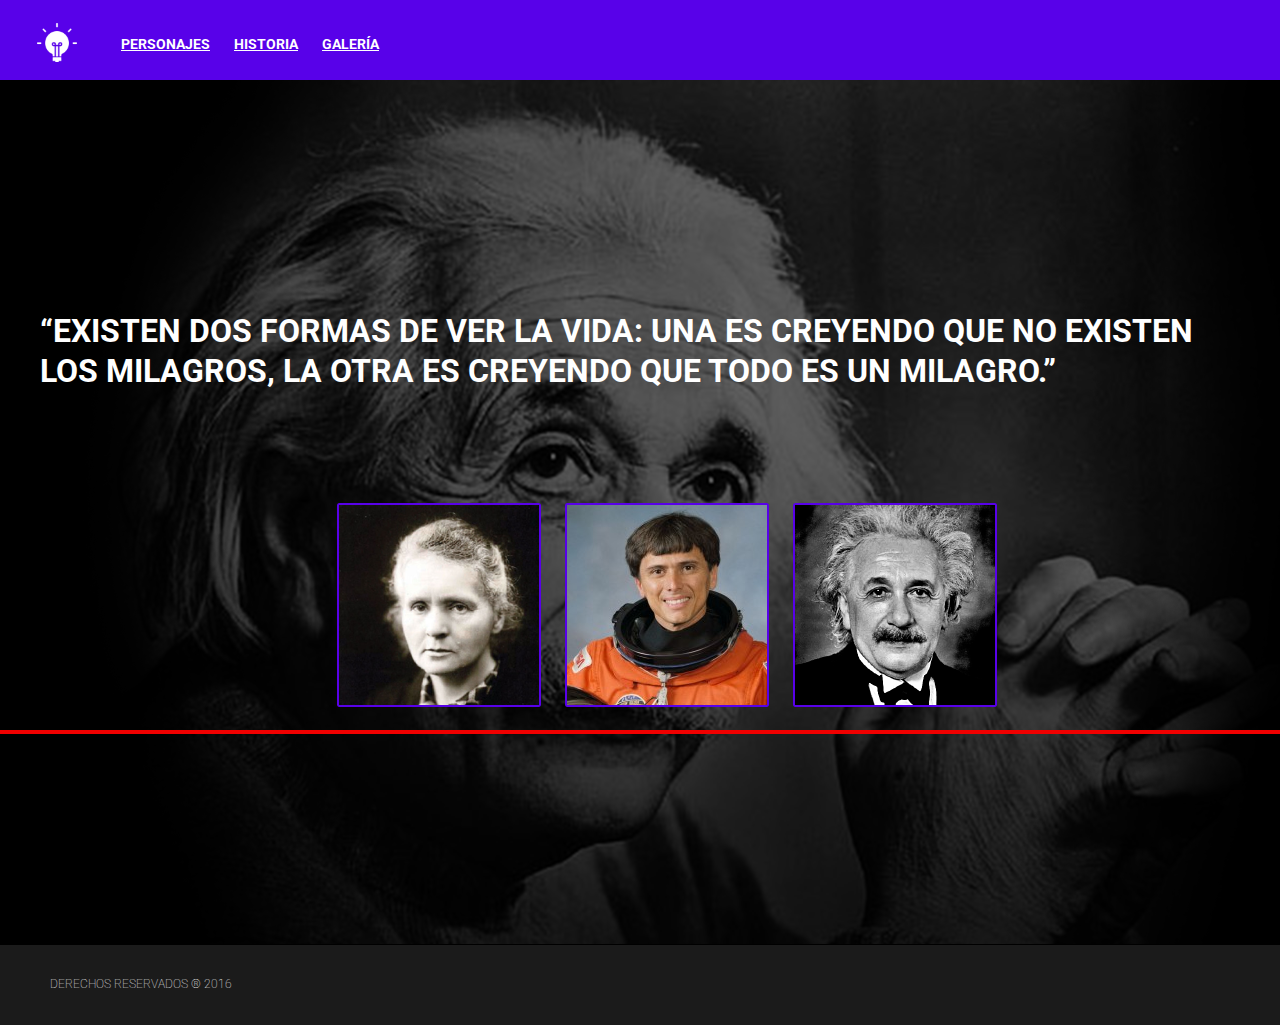
<file: web_site_02/index.html>
<!DOCTYPE html>
<html lang="es">

<head>
	<link rel="stylesheet" type="text/css" href="css/styles.css">
	<link href="https://fonts.googleapis.com/css?family=Roboto" rel="stylesheet">
	<meta charset="UTF-8">
	<title>Personajes de la ciencia</title>
</head>

<body>
	<div class="nav">
		<table>
			<th>
				<td class="navegador-item">
					<a href="./index.html">
						<img id="inicio" src="imgs/home_icon.png" alt="">
					</a>
				</td>
				<td class="navegador-item">
					<a href="./personajes.html" target="blank_">PERSONAJES</a>
				</td>
				<td class="navegador-item">
					<a href="./historia.html" target="blank_">HISTORIA</a>
				</td>
				<td class="navegador-item">
					<a href="./galeria.html" target="blank_">GALERÍA</a>
				</td>
			</th>
		</table>
	</div>
	<div class="contenedor">
		<blockquote class="quote">
			“Existen dos formas de ver la vida: una es creyendo que no existen los milagros, la otra es creyendo que todo es un milagro.”
		</blockquote>
	</div>
	<div class="imagenes_home">
		<table>
			<th>
				<a href="https://www.google.com/">
				<img src="./imgs/curie.png" alt="Curie">
				</a>
			</th>
			<th>
				<a href="https://www.google.com/">
				<img src="./imgs/chan.png" alt="Curie">
				</a>
			</th>
			<th>
				<a href="https://www.google.com/">
				<img src="./imgs/einstein.png" alt="Curie">
				</a>
			</th>
		</table>
	</div>
	<div class="barra_footer"></div>
	<footer class="derechosreservados">
		<p id="derechos">DERECHOS RESERVADOS ® 2016</p>
	</footer>
</body>

</html>
</file>
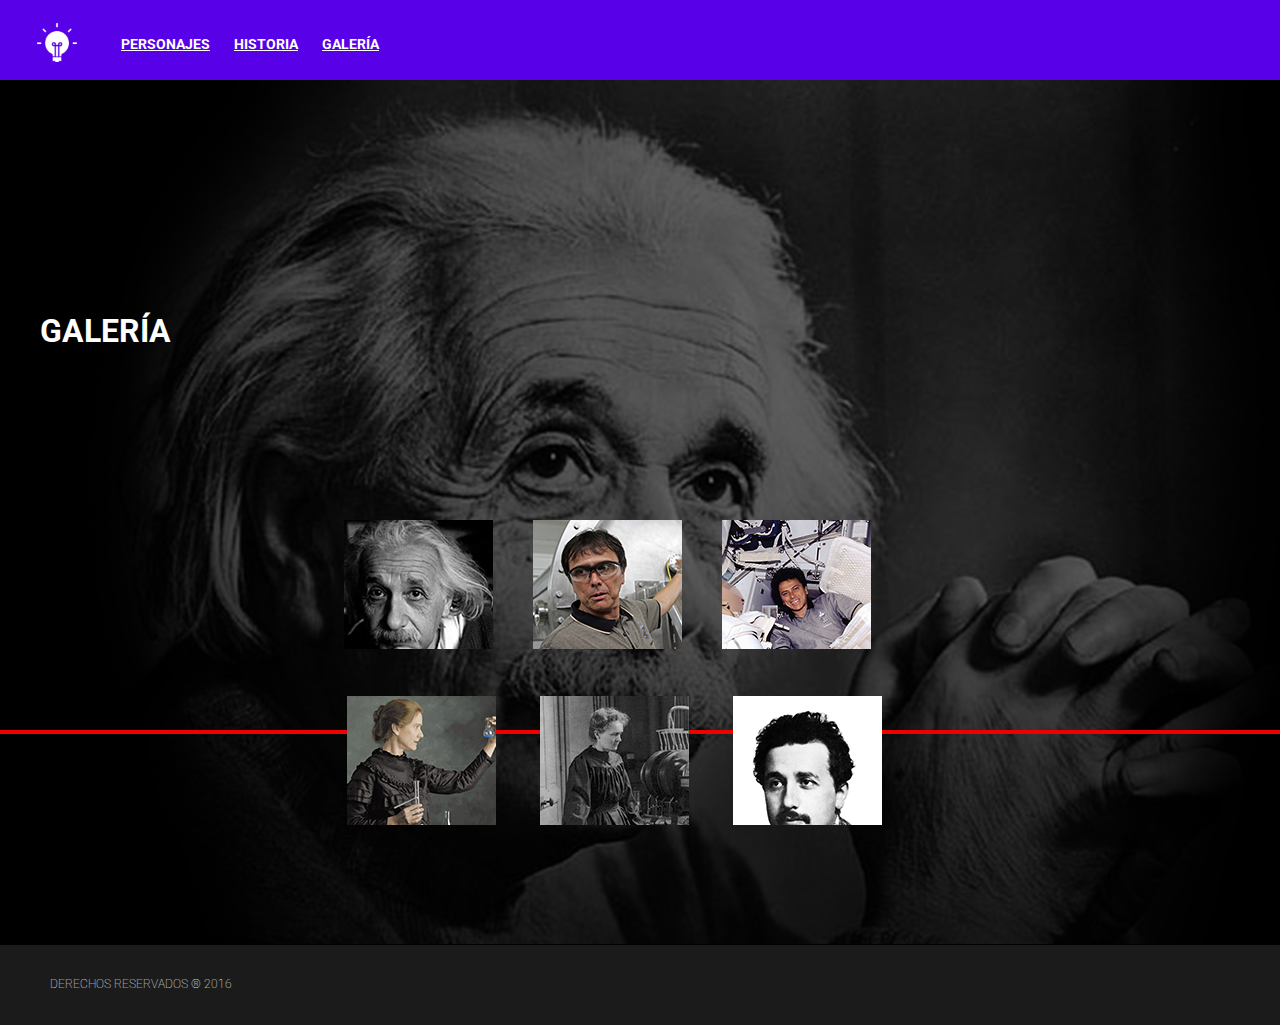
<file: web_site_02/galeria.html>
<!DOCTYPE html>
<html lang="es">

<head>
	<link rel="stylesheet" type="text/css" href="css/styles.css">
	<link href="https://fonts.googleapis.com/css?family=Roboto" rel="stylesheet">
	<meta charset="UTF-8">
	<title>Personajes de la ciencia</title>
</head>

<body>
	<div class="nav">
		<table>
			<th>
				<td class="navegador-item">
					<a href="./index.html">
						<img id="inicio" src="imgs/home_icon.png" alt="">
					</a>
				</td>
				<td class="navegador-item">
					<a href="./personajes.html" target="blank_">PERSONAJES</a>
				</td>
				<td class="navegador-item">
					<a href="./historia.html" target="blank_">HISTORIA</a>
				</td>
				<td class="navegador-item">
					<a href="./galeria.html" target="blank_">GALERÍA</a>
				</td>
			</th>
		</table>
	</div>
	<div class="contenedor">
		<blockquote class="quote">
			GALERÍA
		</blockquote>
	</div>

	<div class="imagenes_home">
		<table>
			<th>
				<img class="galerias" src="./imgs/img_01.png" alt="curie">
			</th>
			<th>
				<img class="galerias" src="./imgs/img_02.png" alt="curie">
			</th>
			<th>
				<img class="galerias" src="./imgs/img_03.png" alt="curie">
			</th>
			<tr>
				<img class="galerias" src="./imgs/img_04.png" alt="curie">
			</tr>
			<tr>
				<img class="galerias" src="./imgs/img_05.png" alt="curie">
			</tr>
			<tr>
				<img class="galerias" src="./imgs/img_06.png" alt="curie">
			</tr>
		</table>
	</div>
	<div class="barra_footer"></div>
	<footer class="derechosreservados">
		<p id="derechos">DERECHOS RESERVADOS ® 2016</p>
	</footer>
</body>

</html>
</file>
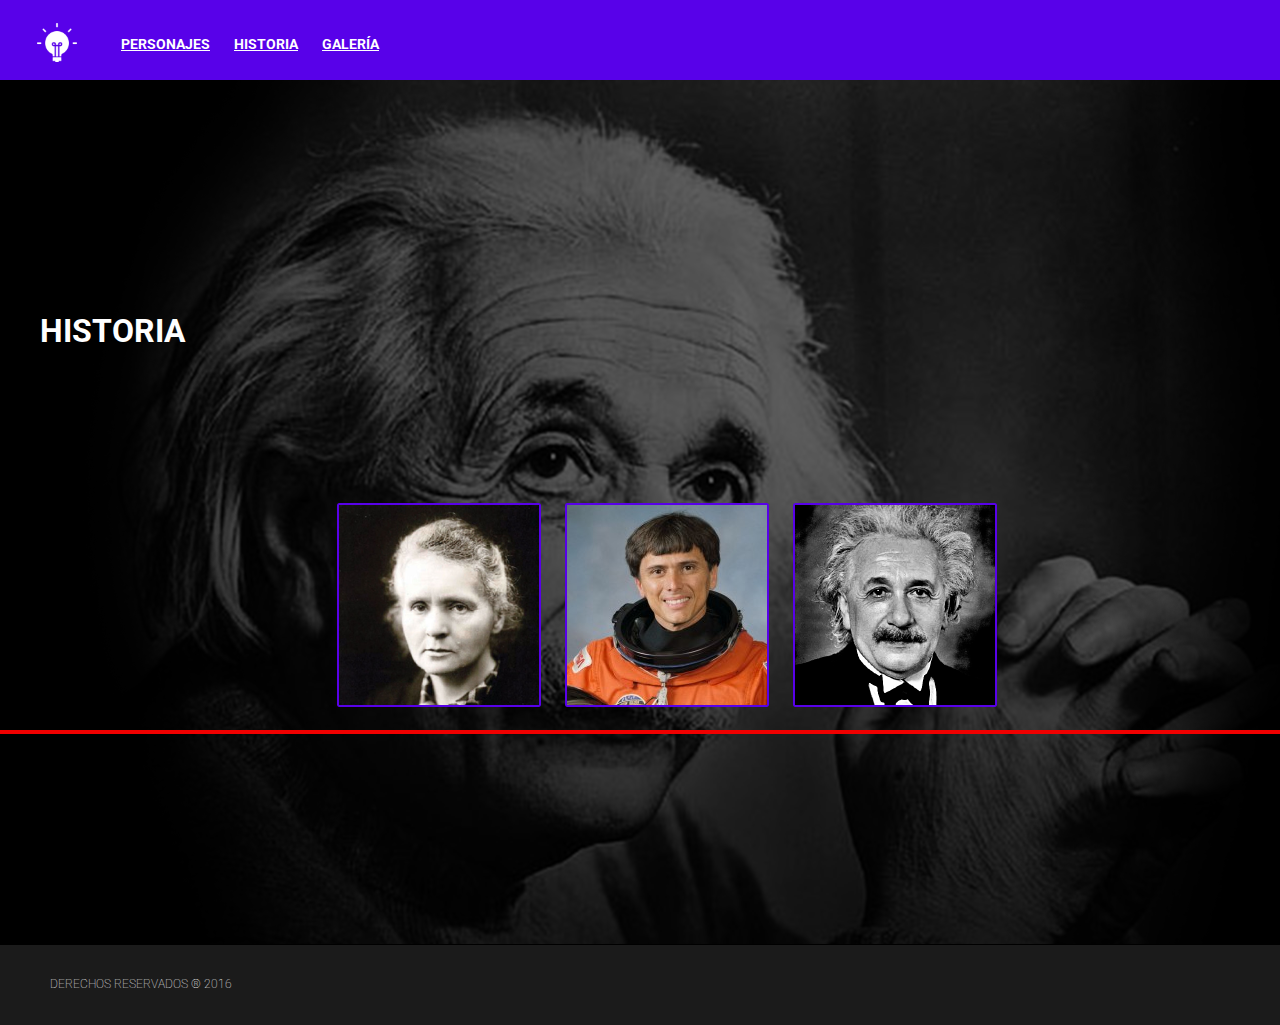
<file: web_site_02/historia.html>
<!DOCTYPE html>
<html lang="es">

<head>
	<link rel="stylesheet" type="text/css" href="css/styles.css">
	<link href="https://fonts.googleapis.com/css?family=Roboto" rel="stylesheet">
	<meta charset="UTF-8">
	<title>Personajes de la ciencia</title>
</head>

<body>
	<div class="nav">
		<table>
			<th>
				<td class="navegador-item">
					<a href="./index.html">
						<img id="inicio" src="imgs/home_icon.png" alt="">
					</a>
				</td>
				<td class="navegador-item">
					<a href="./personajes.html" target="blank_">PERSONAJES</a>
				</td>
				<td class="navegador-item">
					<a href="./historia.html" target="blank_">HISTORIA</a>
				</td>
				<td class="navegador-item">
					<a href="./galeria.html" target="blank_">GALERÍA</a>
				</td>
			</th>
		</table>
	</div>
	<div class="contenedor">
		<blockquote class="quote">
			HISTORIA
		</blockquote>
	</div>
	<div class="imagenes_home">
		<table>
			<th>
				<a href="https://www.google.com/">
				<img src="./imgs/curie.png" alt="Curie">
				</a>
			</th>
			<th>
				<a href="https://www.google.com/">
				<img src="./imgs/chan.png" alt="Curie">
				</a>
			</th>
			<th>
				<a href="https://www.google.com/">
				<img src="./imgs/einstein.png" alt="Curie">
				</a>
			</th>
		</table>
	</div>
	<div class="barra_footer"></div>
	<footer class="derechosreservados">
		<p id="derechos">DERECHOS RESERVADOS ® 2016</p>
	</footer>
</body>

</html>
</file>
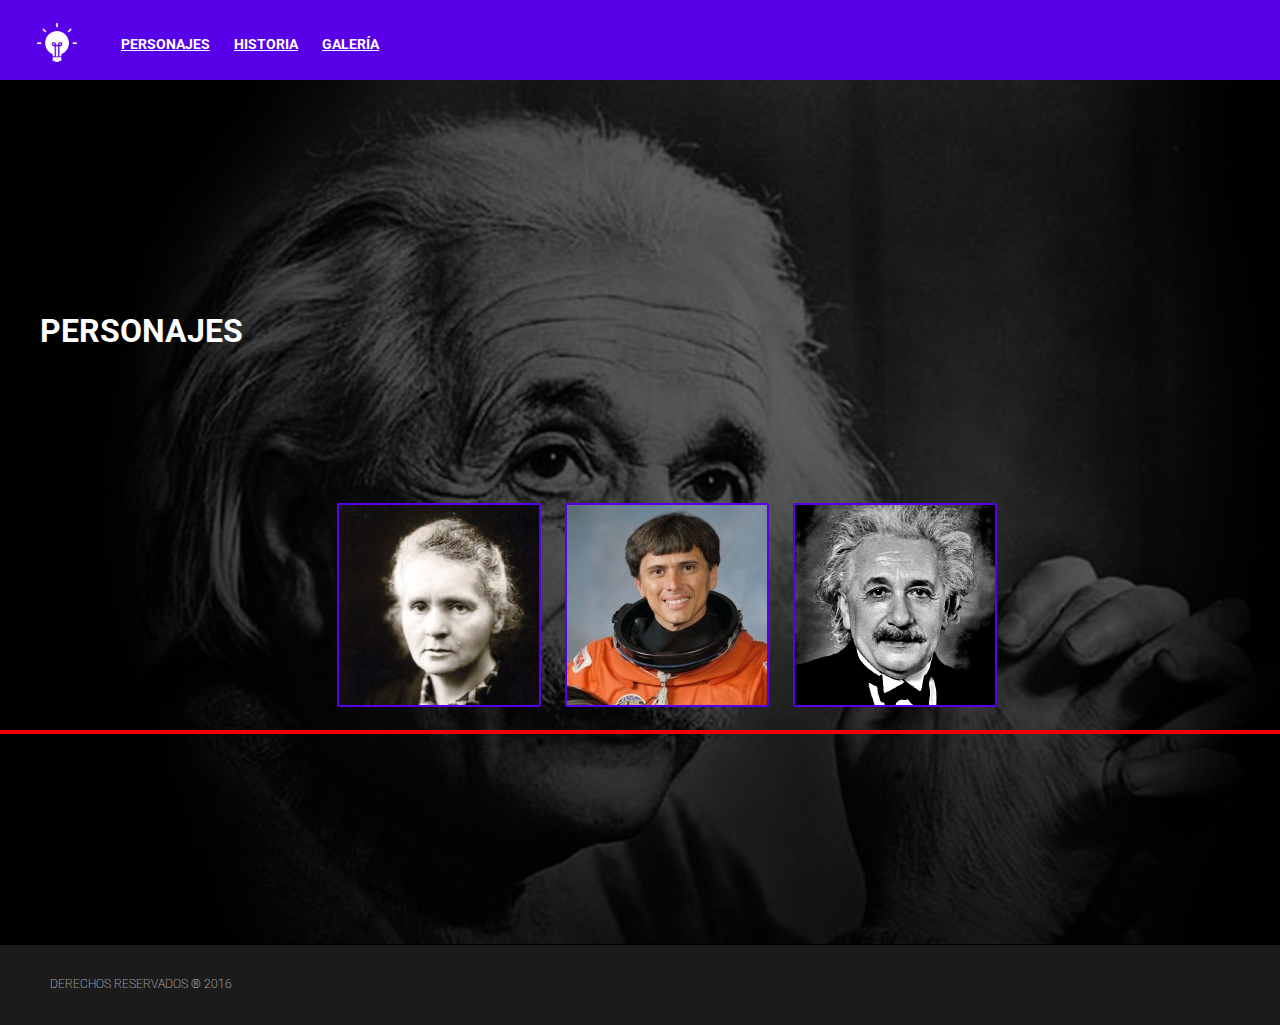
<file: web_site_02/personajes.html>
<!DOCTYPE html>
<html lang="es">

<head>
	<link rel="stylesheet" type="text/css" href="css/styles.css">
	<link href="https://fonts.googleapis.com/css?family=Roboto" rel="stylesheet">
	<meta charset="UTF-8">
	<title>Personajes de la ciencia</title>
</head>

<body>
	<div class="nav">
		<table>
			<th>
				<td class="navegador-item">
					<a href="./index.html">
						<img id="inicio" src="imgs/home_icon.png" alt="">
					</a>
				</td>
				<td class="navegador-item">
					<a href="./personajes.html" target="blank_">PERSONAJES</a>
				</td>
				<td class="navegador-item">
					<a href="./historia.html" target="blank_">HISTORIA</a>
				</td>
				<td class="navegador-item">
					<a href="./galeria.html" target="blank_">GALERÍA</a>
				</td>
			</th>
		</table>
	</div>
	<div class="contenedor">
		<blockquote class="quote">
			PERSONAJES
		</blockquote>
	</div>
	<div class="imagenes_home">
		<table>
			<th>
				<a href="https://www.google.com/">
				<img src="./imgs/curie.png" alt="Curie">
				</a>
			</th>
			<th>
				<a href="https://www.google.com/">
				<img src="./imgs/chan.png" alt="Curie">
				</a>
			</th>
			<th>
				<a href="https://www.google.com/">
				<img src="./imgs/einstein.png" alt="Curie">
				</a>
			</th>
		</table>
	</div>
	<div class="barra_footer"></div>
	<footer class="derechosreservados">
		<p id="derechos">DERECHOS RESERVADOS ® 2016</p>
	</footer>
</body>

</html>
</file>
<file: web_site_02/css/styles.css>
.nav {
  background-color: rgb(88, 1, 233);
  position: absolute;
  left: 0px;
  top: 0px;
  width: 1366px;
  height: 80px;
}

.navegador-item{
  font-size: 14px;
  font-family: 'Roboto', sans-serif;
  color: rgb(255, 255, 255);
  font-weight: bold;
  text-transform: uppercase;
  line-height: 1.248;
  position: relative;
  top: 20px
}

a {
  margin: 10px
}

a:link {
  color: white;
}

a:visited {
  color: deepskyblue;
}

a:hover {
  color: greenyellow;
}

a:active {
  color: orangered;
}

#inicio {  
  width: 40%;
  height: 40%;
  margin-left: 20px;
}

.contenedor {
  left: 0px;
  top: 0px;
  position: absolute;
  top: 80px;
  width: 100%;
  height: 864px;
  z-index: 1;
  background-image: url('../imgs/back_einstein.png');
}

body {
  background-color: black
}

.derechosreservados {
  left: 0px;
  top: 0px;
  background-color: #1b1b1b;
  position: absolute;
  top: 945px;
  width: 1366px;
  height: 80px;
  z-index: 4;
}
#derechos {
  font-size: 12px;
  font-family: 'Roboto', sans-serif;
  color: rgb(255, 255, 255);
  font-weight: lighter;
  text-transform: uppercase;
  line-height: 1.248;
  position: relative;
  top: 20px;
  margin-left: 50px
}

.barra_footer {
  background-color: rgb(240, 0, 0);
  position: absolute;
  left: 0;
  top: 940;
  width: 1366px;
  height: 4px;
  z-index: 6;
}

.quote {
  font-size: 32px;
  font-family: 'Roboto', sans-serif;
  color: rgb(255, 255, 255);
  font-weight: bold;
  text-transform: uppercase;
  line-height: 1.248;
  position: relative;
  top: 200px;
  margin: center;
  z-index: 7;
  float: both;
}

.imagenes_home {
  clear: both;
  height: 230px;
  position: relative;
  z-index: 7;
  margin: auto;
  margin-top: 500px;
  width: 50%; 
}

.galerias {
   margin: 20px
}
</file>
